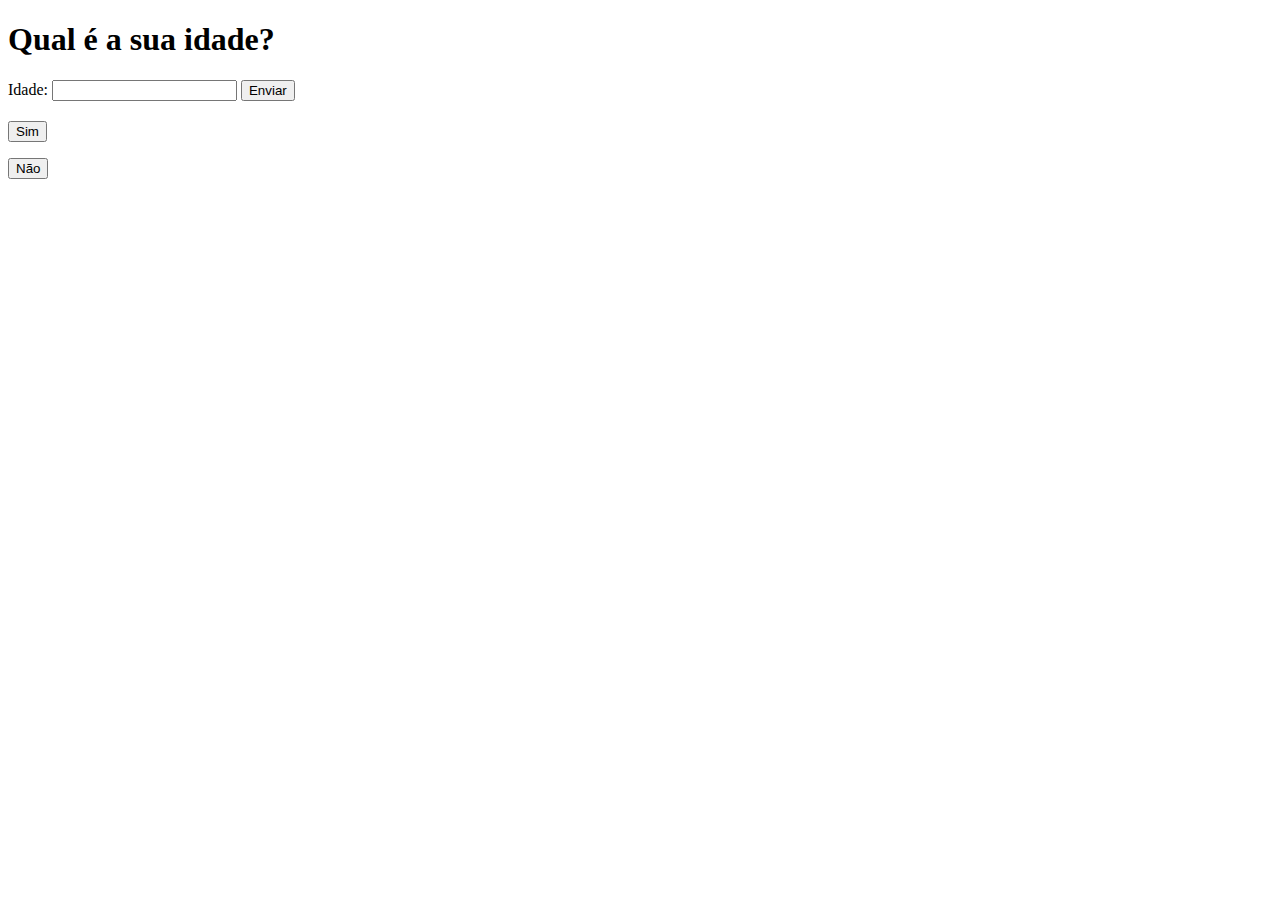
<file: ex001-mostrar-idade/index.html>
<!DOCTYPE html>
<html lang="pt-br">
<head>
    <meta charset="UTF-8">
    <meta name="viewport" content="width=device-width, initial-scale=1.0">
    <title>Document</title>
</head>
<body>
    <h1>Qual é a sua idade?</h1>
    <label>Idade: </label>
    <input type="number" id="idade">
    <button id="botao">Enviar</button>
    <h2 id="text"></h2>

    
            <input type="button" value="Sim" id="sim">
            <p id="texts"></p>
            <input type="button" value="Não" id="nao">
            <p id="textn"></p>
    

    <script src="index.js"></script>
</body>
</html>
</file>
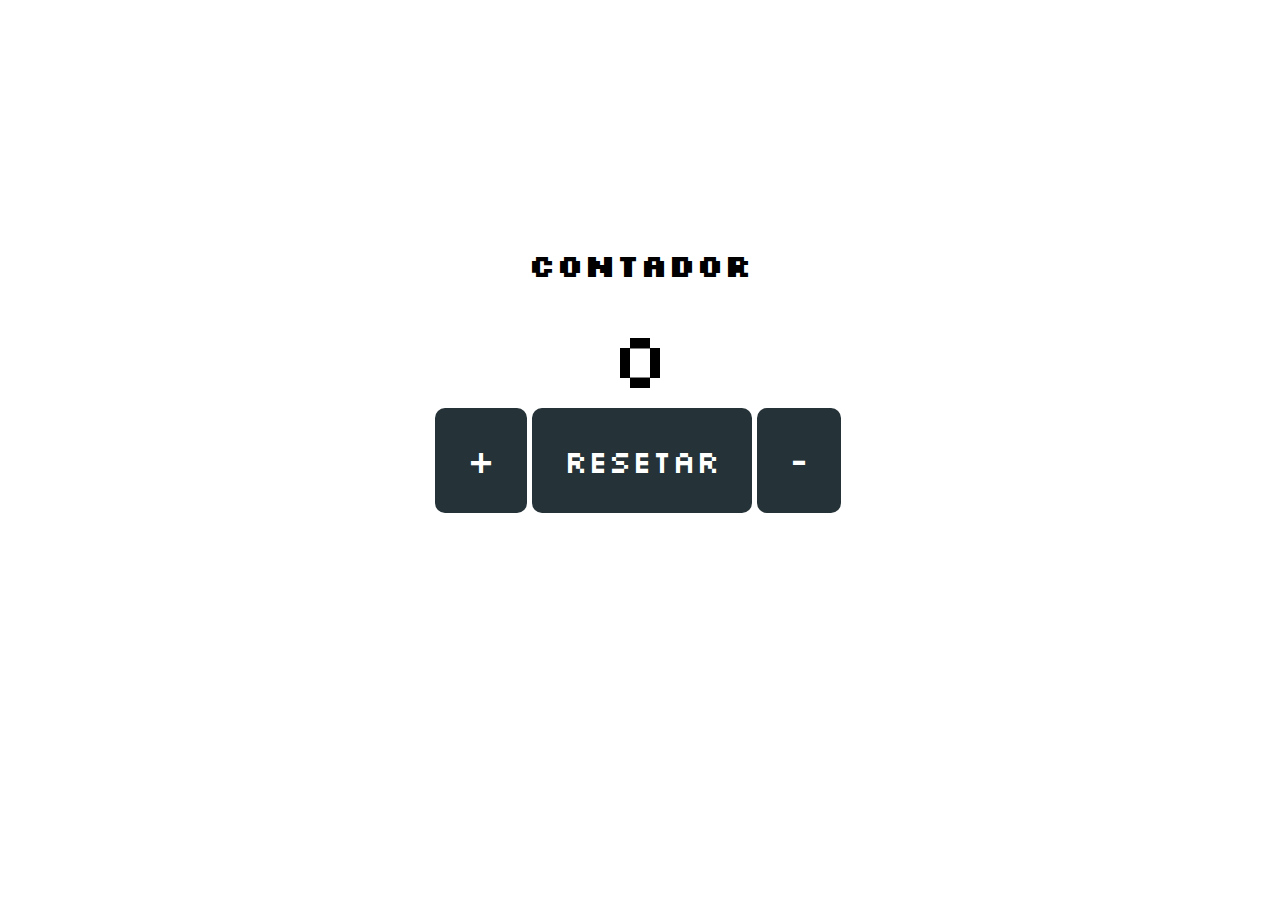
<file: ex002-contador/index.html>
<!DOCTYPE html>
<html lang="pt-br">
<head>
    <meta charset="UTF-8">
    <meta name="viewport" content="width=device-width, initial-scale=1.0">
    <title>Document</title>
    <link rel="stylesheet" href="style.css">
</head>
<body>
    <main>   
    <h1>Contador</h1>
    <label id="contador">0</label>

    <div class="container">
        <button id="mais" class="botao">+</button>
        <button id="reset" class="botao">resetar</button>
        <button id="menos" class="botao">-</button>
    </div>
    </main>

    <script src="index.js"></script>
</body>
</html>
</file>
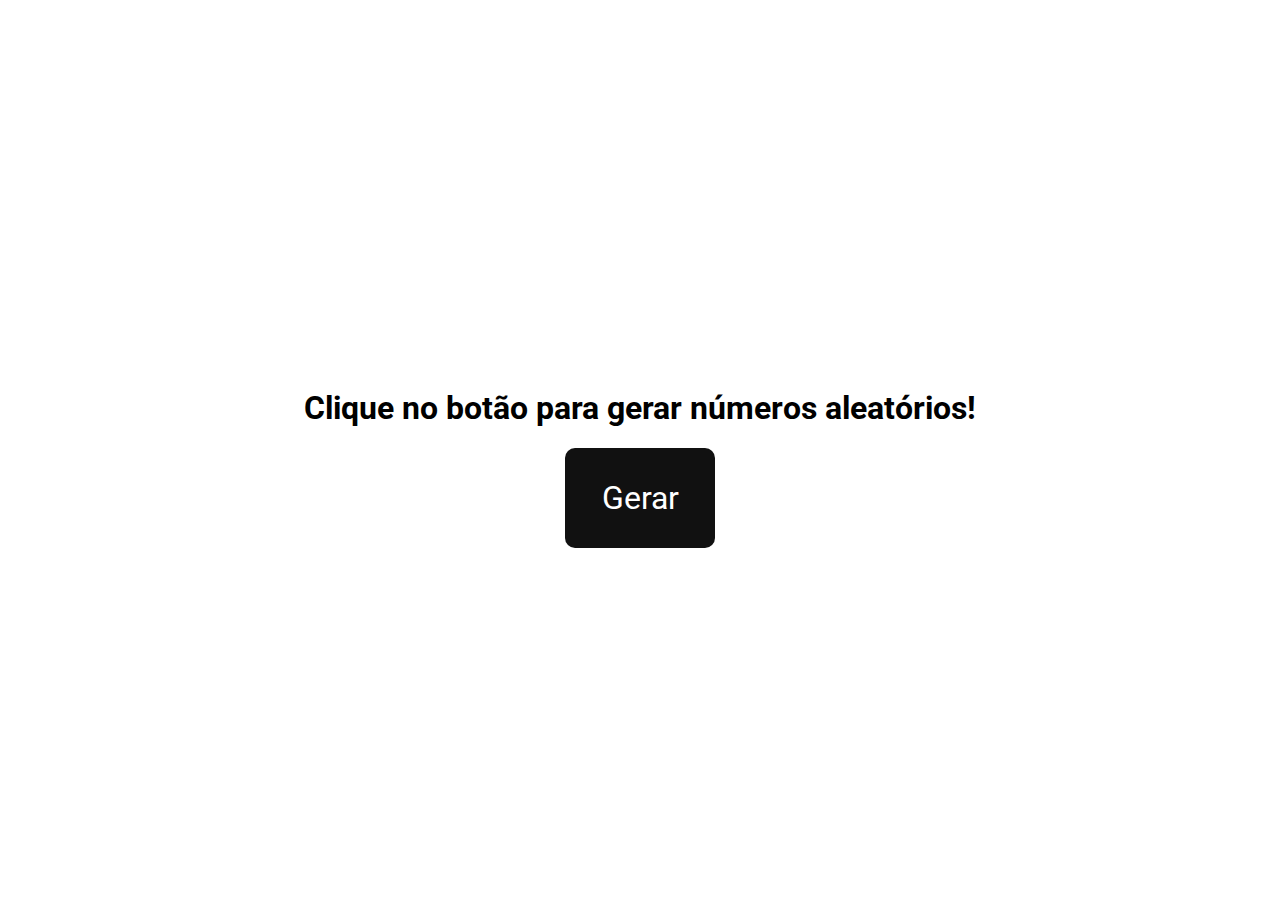
<file: ex003-gerar-numero/index.html>
<!DOCTYPE html>
<html lang="pt-br">
<head>
    <meta charset="UTF-8">
    <meta name="viewport" content="width=device-width, initial-scale=1.0">
    <title>Gerador Aleatório</title>
    <link rel="stylesheet" href="style.css">
</head>
<body>
    <h1>Clique no botão para gerar números aleatórios!</h1>
    <button id="botao">Gerar</button>
    <label id="result"></label>

    <script src="index.js"></script>
</body>
</html>
</file>
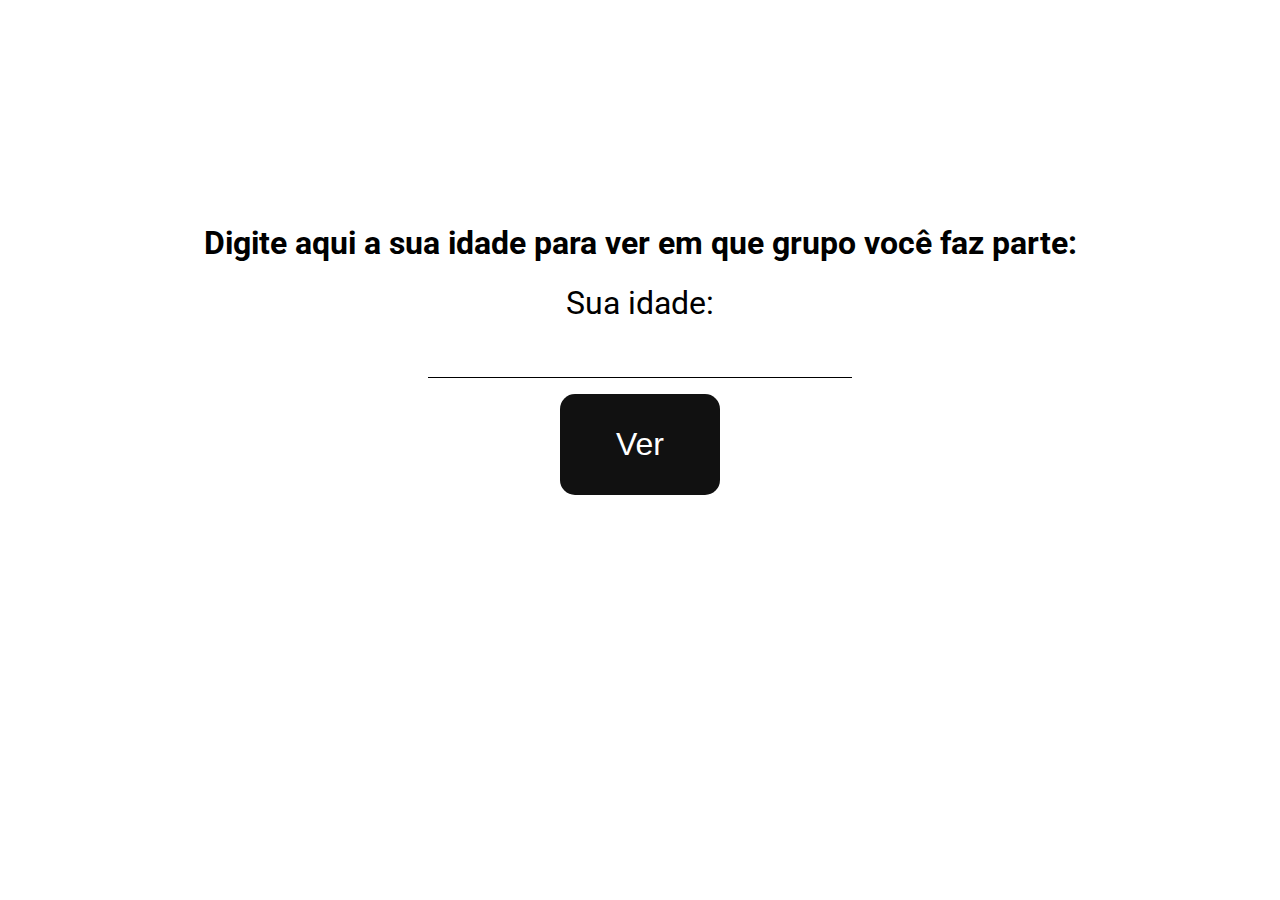
<file: ex004-verificador-idade/index.html>
<!DOCTYPE html>
<html lang="">
<head>
    <meta charset="UTF-8">
    <meta name="viewport" content="width=device-width, initial-scale=1.0">
    <title>Verificador de idade</title>
    <link rel="stylesheet" href="style.css">
</head>
<body>
    <h1>Digite aqui a sua idade para ver em que grupo você faz parte:</h1>

    <div class="container">
        <label>Sua idade:</label>
        <input type="number" id="text" required>
        <button type="submit" id="submit">Ver</button>
        <p id="result"></p>
    </div>

    <script src="index.js"></script>
</body>
</html>
</file>
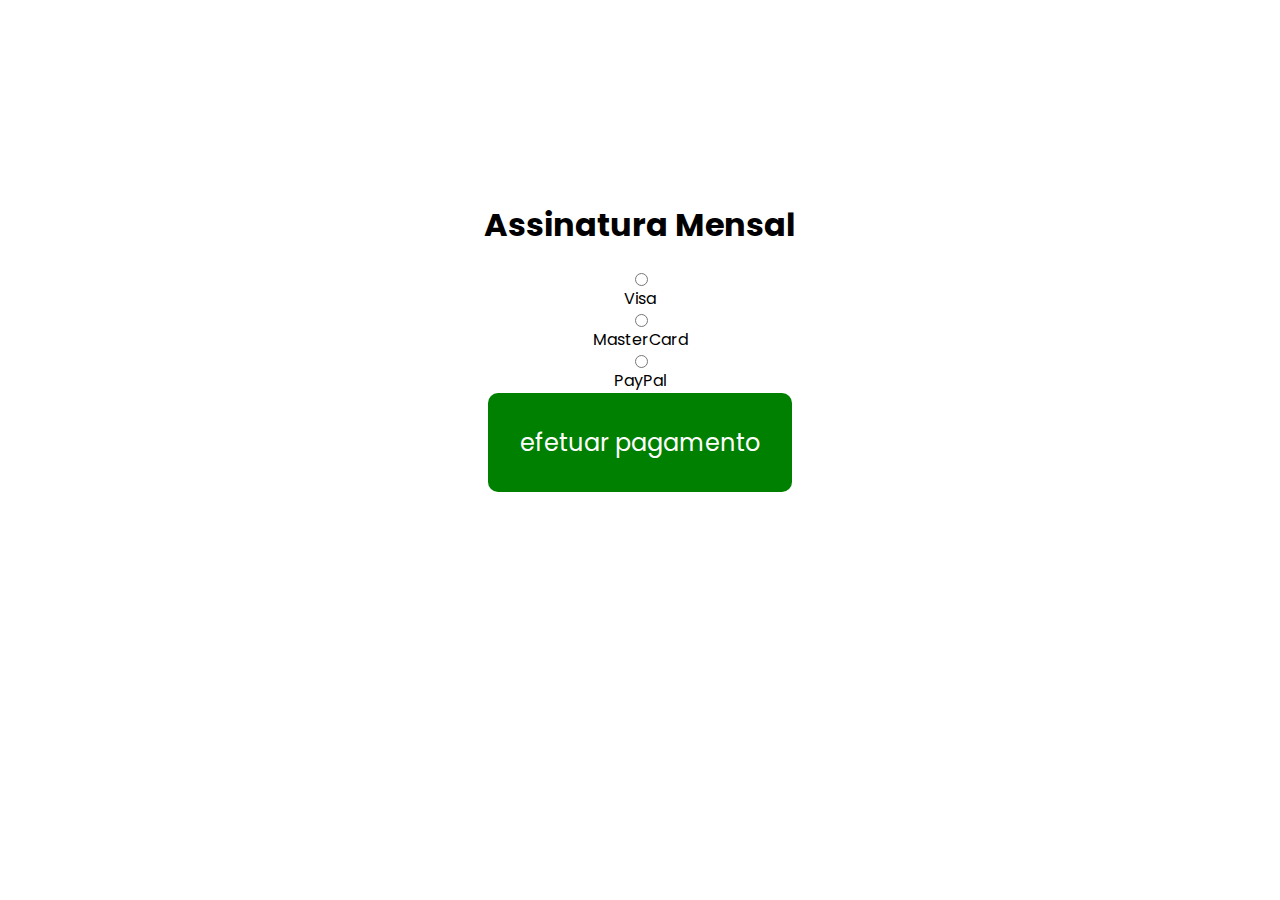
<file: ex005-formas-pagamentos/index.html>
<!DOCTYPE html>
<html lang="pt-br">
<head>
    <meta charset="UTF-8">
    <meta name="viewport" content="width=device-width, initial-scale=1.0">
    <title>Formas de pagamento</title>
    <link rel="stylesheet" href="style.css">
</head>
<body>
    <h1>Assinatura Mensal</h1>

   <div class="container">
    <input type="radio" id="visa" name="card">
    <label for="visa">Visa</label>

    <input type="radio" id="master" name="card">
    <label for="master">MasterCard</label>

    <input type="radio" id="paypal" name="card">
    <label for="paypal">PayPal</label>

    <button type="submit" id="mysubmit">efetuar pagamento</button>

    <p id="text"></p>
   </div>
    
    <script src="index.js"></script>
</body>
</html>
</file>
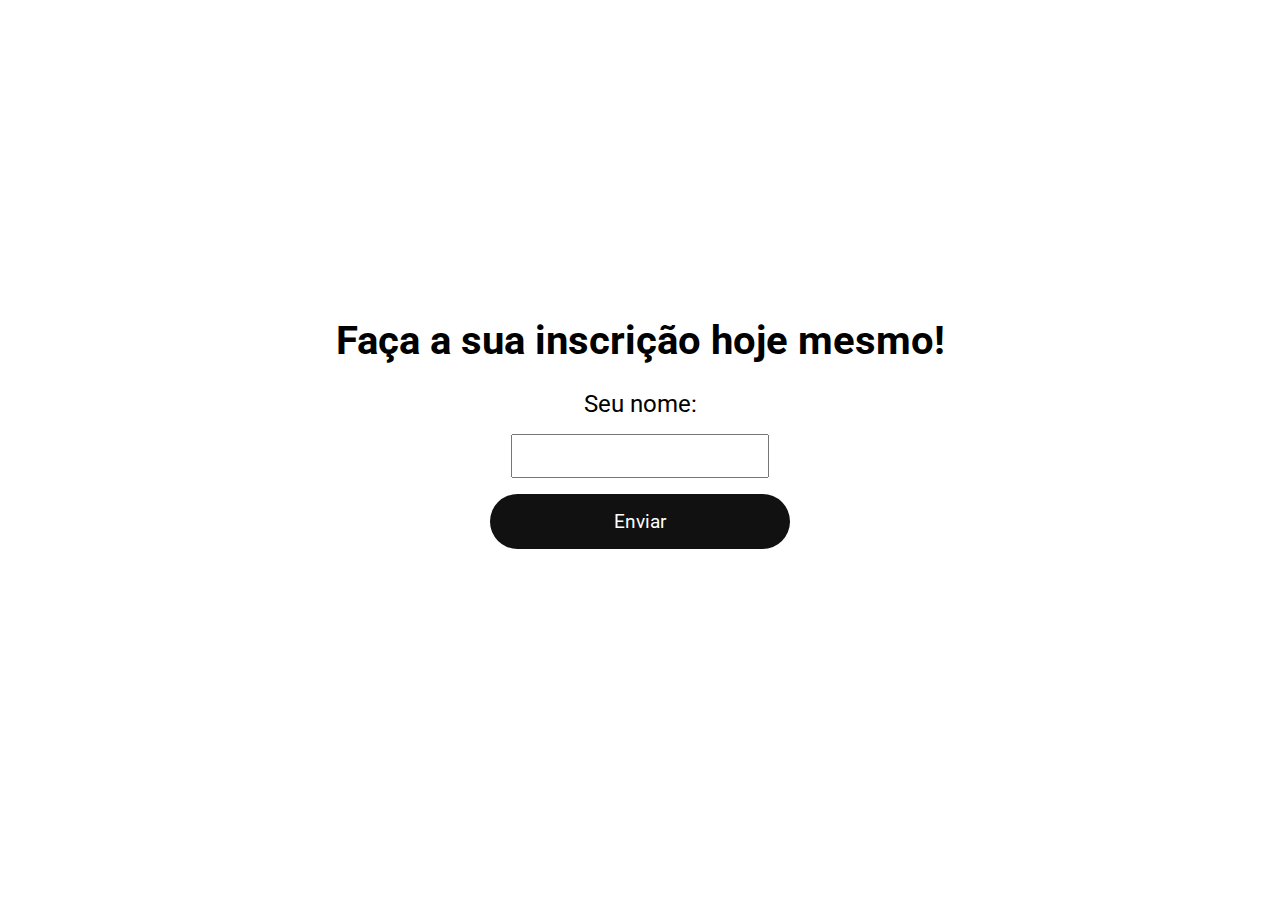
<file: ex006-login-string/index.html>
<!DOCTYPE html>
<html lang="en">
<head>
    <meta charset="UTF-8">
    <meta name="viewport" content="width=device-width, initial-scale=1.0">
    <title>Verificador de nome</title>
    <link rel="stylesheet" href="style.css">
</head>
<body>

   <section>
    <h1>Faça a sua inscrição hoje mesmo!</h1>

    <label>Seu nome:</label>
    <input type="text" id="nome">
    <button type="submit" id="mySubmit">Enviar</button>

    <p id="text"></p>
    <p id="textGreen"></p>
   </section>


    <script src="index.js"></script>
</body>
</html>
</file>
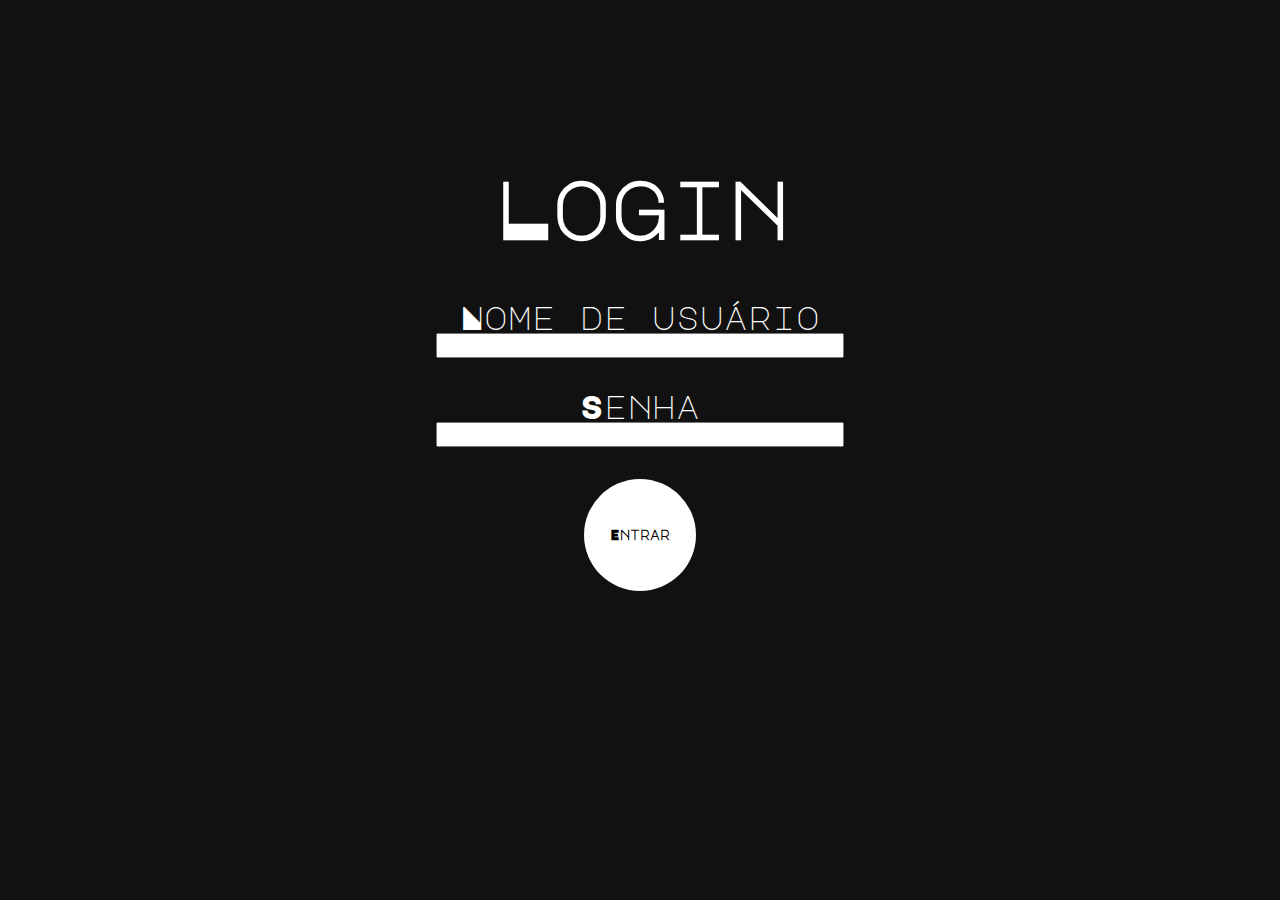
<file: ex007-verificador-login/index.html>
<!DOCTYPE html>
<html lang="pt-br">
<head>
    <meta charset="UTF-8">
    <meta name="viewport" content="width=device-width, initial-scale=1.0">
    <title>Login</title>
    <link rel="stylesheet" href="style.css">
</head>
<body>
    <section>

        <h1>Login</h1>

        <label>Nome de usuário</label>
        <input type="text" id="username">

        <label>Senha</label>
        <input type="text" id="password">

        <button type="submit" id="myButton">Entrar</button>

        <p id="text"></p>

    </section>

    <script src="index.js"></script>
</body>
</html>
</file>
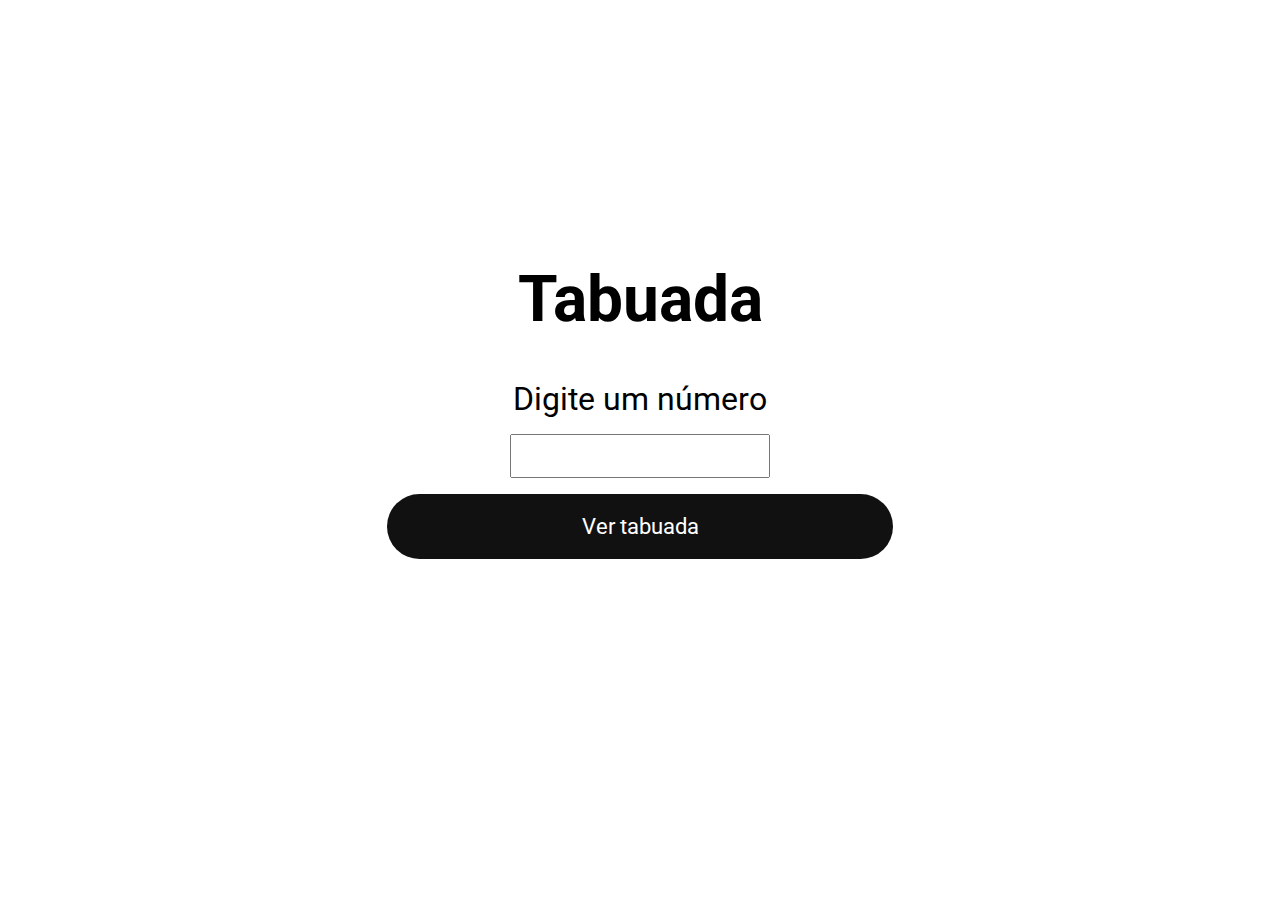
<file: ex008-tabuada/index.html>
<!DOCTYPE html>
<html lang="pt-br">
<head>
    <meta charset="UTF-8">
    <meta name="viewport" content="width=device-width, initial-scale=1.0">
    <title>Tabuada</title>
    <link rel="stylesheet" href="index.css">
</head>
<body>
   
    <h1>Tabuada</h1>

    <label>Digite um número</label>
    <input type="number" id="number">

    <button type="submit" onclick="mySubmit()">Ver tabuada</button>

    <p id="text"></p>

    <script src="index.js"></script>
</body>
</html>
</file>
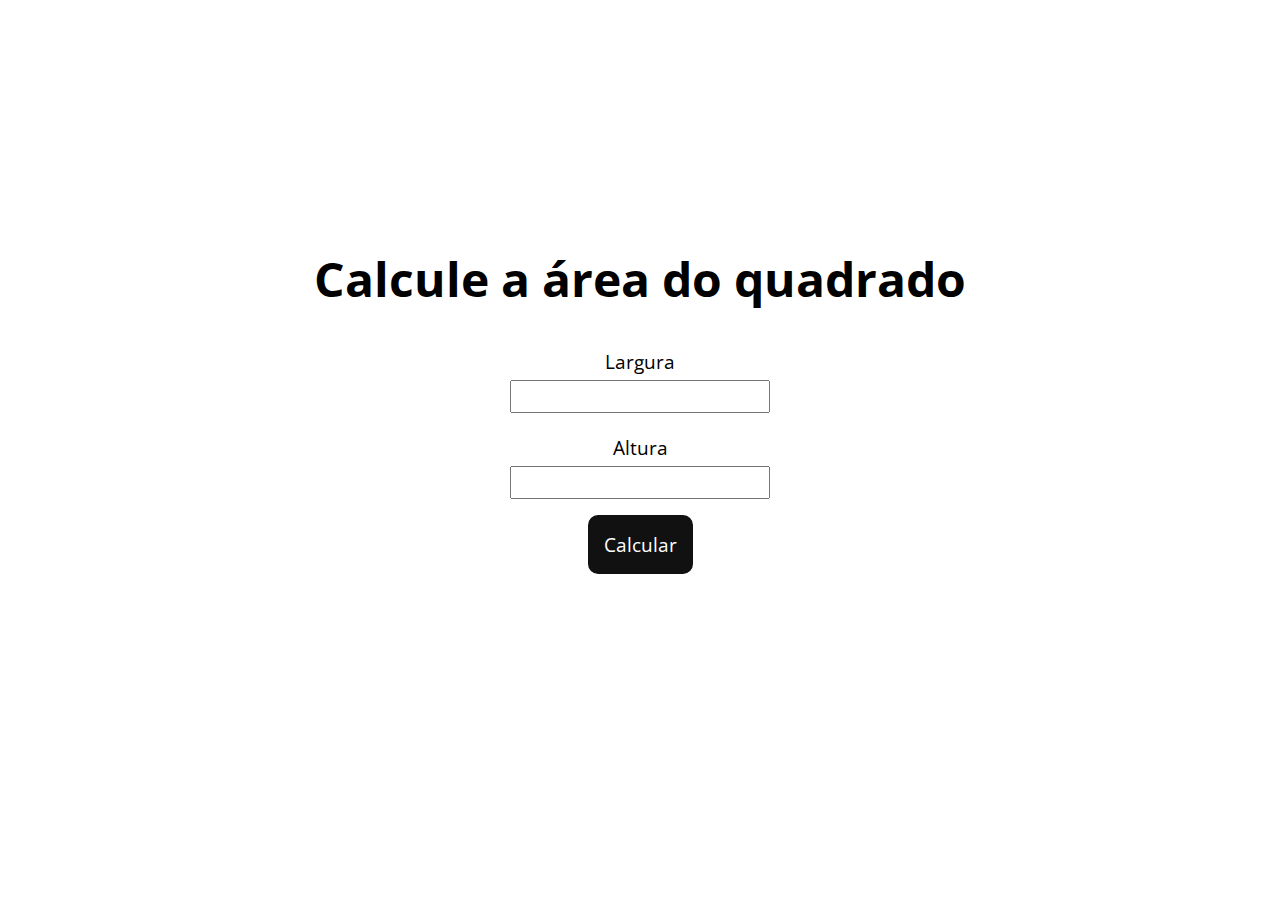
<file: ex010-calculo-quadrado/index.html>
<!DOCTYPE html>
<html lang="pt-br">
<head>
    <meta charset="UTF-8">
    <meta name="viewport" content="width=device-width, initial-scale=1.0">
    <title>Document</title>
    <link rel="stylesheet" href="style.css">
</head>
<body>

    <h1>Calcule a área do quadrado</h1>

    <label>Largura</label>
    <input type="number" id="width">

    <label>Altura</label>
    <input type="number" id="height">

    <button type="submit" onclick="mySubmit()">Calcular</button>

    <p id="text-result"></p>

    <script src="index.js"></script>
</body>
</html>
</file>
<file: ex002-contador/style.css>
@import url('https://fonts.googleapis.com/css2?family=Silkscreen:wght@400;700&display=swap');

* {
    font-family: "Silkscreen", sans-serif;
}

body {
    display: flex;
    justify-content: center;
    align-items: center;
    height: 80vh;
}

h1 {
    text-align: center;
}

label {
    display: flex;
    justify-content: center;
    font-size: 5rem;
}

.container {
    display: flex;
    justify-content: center;
}

.botao {
    background-color: #253237;
    color: #fff;
    font-size: 2rem;
    padding: 2rem;
    margin-right: 5px;
    border: none;
    border-radius: 10px;
    cursor: pointer;
    transition: all .1s;
}

.botao:hover {
    background-color: #405057;
}

.botao:active {
    background-color: green;
}
</file>
<file: ex003-gerar-numero/style.css>
@import url('https://fonts.googleapis.com/css2?family=Roboto:ital,wght@0,100;0,300;0,400;0,500;0,700;0,900;1,100;1,300;1,400;1,500;1,700;1,900&display=swap');

* {
    font-family: "Roboto", sans-serif;
}

body {
    display: flex;
    justify-content: center;
    align-items: center;
    flex-direction: column;
    height: 100vh;
}

#botao {
    height: 100px;
    width: 150px;
    border: none;
    border-radius: 10px;
    background-color: #111;
    color: #fff;
    font-size: 2rem;
    transition: all .2s;
}

#botao:hover {
    background-color: #333;
}

#botao:active {
    background-color: green;
}

#result {
    font-size: 1.5rem;
}
</file>
<file: ex004-verificador-idade/style.css>
@import url('https://fonts.googleapis.com/css2?family=Roboto:ital,wght@0,100;0,300;0,400;0,500;0,700;0,900;1,100;1,300;1,400;1,500;1,700;1,900&display=swap');

body {
    display: flex;
    justify-content: center;
    align-items: center;
    flex-direction: column;
    height: 80vh;
    font-family: "Roboto", sans-serif;
}

h1 {
    text-align: center;
}

.container {
    display: flex;
    justify-content: center;
    align-items: center;
    flex-direction: column;
}

.container label {
    font-size: 2rem;
}

.container #text {
    border: none;
    border-bottom: 1px solid black;
    font-size: 2rem;
    margin-top: 1rem;
    margin-bottom: 1rem;
}

.container #text:focus {
    border: none;
}

.container #submit {
    border: none;
    border-radius: 15px;
    color: #fff;
    background-color: #111;
    padding: 2rem;
    width: 10rem;
    height: auto;
    font-size: 2rem;
    transition: all .2s;
}

.container #submit:hover {
    background-color: #222;
}

.container p {
    font-size: 1.2rem;
}
</file>
<file: ex005-formas-pagamentos/style.css>
@import url('https://fonts.googleapis.com/css2?family=Poppins:ital,wght@0,100;0,200;0,300;0,400;0,500;0,600;0,700;0,800;0,900;1,100;1,200;1,300;1,400;1,500;1,600;1,700;1,800;1,900&display=swap');

* {
    font-family: "Poppins", sans-serif;
}

body {
    display: flex;
    justify-content: center;
    align-items: center;
    flex-direction: column;
    height: 80vh;
}

h1 {
    text-align: center;
}

.container {
    display: flex;
    justify-content: center;
    flex-direction: column;
    align-items: center;
}

#mysubmit {
    border: none;
    border-radius: 10px;
    padding: 2rem;
    font-size: 1.5rem;
    background-color: green;
    color: #fff;
    cursor: pointer;
    transition: all .4s;
}

#mysubmit:hover {
    background-color: #095e09;
}

p {
    font-size: 2rem;
    color: green;
}
</file>
<file: ex006-login-string/style.css>
@import url('https://fonts.googleapis.com/css2?family=Roboto:ital,wght@0,100;0,300;0,400;0,500;0,700;0,900;1,100;1,300;1,400;1,500;1,700;1,900&display=swap');

* {
    font-family: "Roboto", sans-serif;
}

section {
    height: 100vh;
    display: flex;
    justify-content: center;
    align-items: center;
    flex-direction: column;
}

section h1 {
    font-size: 2.5rem;
}

section label {
    font-size: 1.5rem;
    margin-bottom: 1rem;
}

section #nome {
    width: 250px;
    font-size: 2rem;
    margin-bottom: 1rem;
}

section #mySubmit {
    width: 300px;
    height: 55px;
    background-color: #111;
    border: none;
    border-radius: 100px;
    color: #fff;
    cursor: pointer;
    transition: all .3s;
    font-size: 1.2rem;
}

section #mySubmit:hover {
    background-color: #333;
}

section #text {
    font-size: 1.2rem;
}

section #textGreen {
    color: green;
    font-size: 1.2rem;
}
</file>
<file: ex007-verificador-login/style.css>
@import url('https://fonts.googleapis.com/css2?family=Major+Mono+Display&display=swap');

* {
    font-family: "Major Mono Display", monospace;
}

body {
    color: #fff;
    background-color: #111;
}

section {
    height: 80vh;
    display: flex;
    justify-content: center;
    align-items: center;
    flex-direction: column;
}

section h1 {
    font-size: 5rem;
}

section label {
    font-size: 2rem;
}

section input {
    width: 400px;
    font-size: 1.2rem;
    margin-bottom: 2rem;
}

section button {
    border: none;
    border-radius: 100px;
    width: 7rem;
    height: 7rem;
    cursor: pointer;
    background-color: #fff;
    font-weight: bold;
    transition: all .3s;
}

section button:hover {
    background-color: #777;
}
</file>
<file: ex008-tabuada/index.css>
@import url('https://fonts.googleapis.com/css2?family=Roboto:ital,wght@0,100;0,300;0,400;0,500;0,700;0,900;1,100;1,300;1,400;1,500;1,700;1,900&display=swap');

* {
    font-family: "Roboto", sans-serif;
}

body {
    display: flex;
    justify-content: center;
    align-items: center;
    flex-direction: column;
    height: 90vh;
}

h1 {
    font-size: 4rem;
}

label {
    margin-bottom: 1rem;
    font-size: 2rem;
}

input {
    margin-bottom: 1rem;
    width: 20%;
    font-size: 2rem;
}

button {
    border: none;
    border-radius: 100px;
    font-size: 1.4rem;
    background-color: #111;
    color: #fff;
    padding: 1.2rem;
    width: 40%;
    cursor: pointer;
    transition: all .2s;
}

button:hover {
    background-color: #333;
}

p {
    font-size: 1.5rem;
}
</file>
<file: ex010-calculo-quadrado/style.css>
@import url('https://fonts.googleapis.com/css2?family=Open+Sans:ital,wght@0,300..800;1,300..800&display=swap');

* {
    font-family: "Open Sans", sans-serif;
}

body {
    display: flex;
    justify-content: center;
    align-items: center;
    flex-direction: column;

    height: 90vh;
}

h1 {
    font-size: 3rem;
}

label {
    padding: 5px;
    font-size: 1.2rem;
}

input {
    width: 20%;
    font-size: 1.2rem;
    margin-bottom: 1rem;
}

button {
    border: none;
    border-radius: 10px;
    background-color: #111;
    color: #fff;

    font-size: 1.2rem;
    padding: 1rem;
    cursor: pointer;

    transition: all .2s;
}

button:hover {
    background-color: #333;
}

p {
    font-size: 1.2rem;
}
</file>
